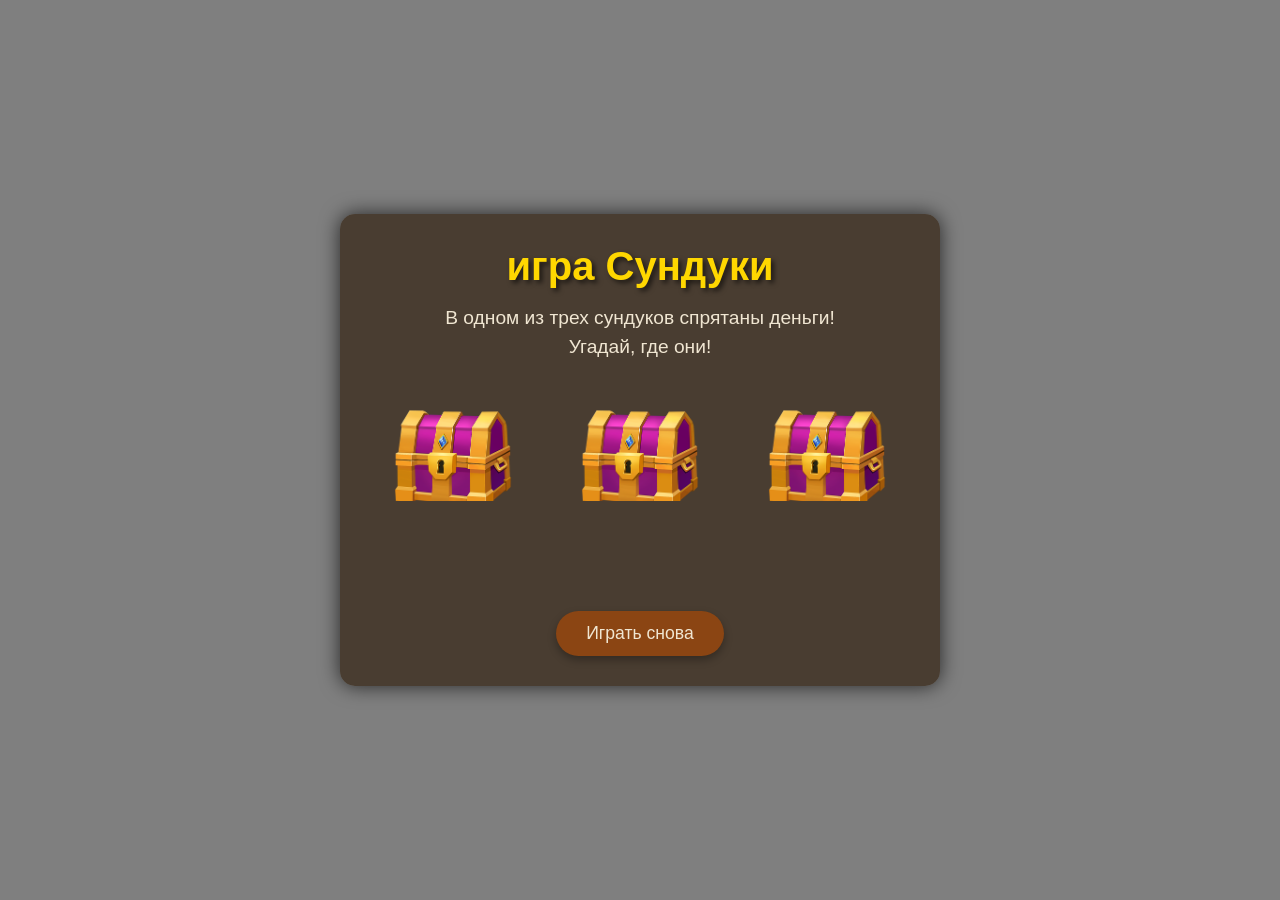
<file: chest/index.html>
<!DOCTYPE html>
<html lang="ru">
<head>
    <meta charset="UTF-8">
    <meta name="viewport" content="width=device-width, initial-scale=1.0">
    <title>Сундуки</title>
<link rel="stylesheet" href="style.css">
</head>
<body>
    <div class="container">
       <h1>Игра Сундуки</h1>
       <p>В одном из трех сундуков спрятаны деньги!<br> Угадай, где они!</p>
       <div class="chests">
        <div class="chest" id="chest1" onclick="openChest(1)">
            <img src="1.png" alt="Сундук1">
        </div>

         <div class="chest" id="chest2" onclick="openChest(2)">
            <img src="1.png" alt="Сундук2">
        </div>

         <div class="chest" id="chest3" onclick="openChest(3)">
            <img src="1.png" alt="Сундук3">
        </div>
       </div>
       <div id="result"></div>
       <button onclick="resetGame()">Играть снова</button>
    </div>
    <script src="script.js"></script>

    
</body>
</html>
</file>
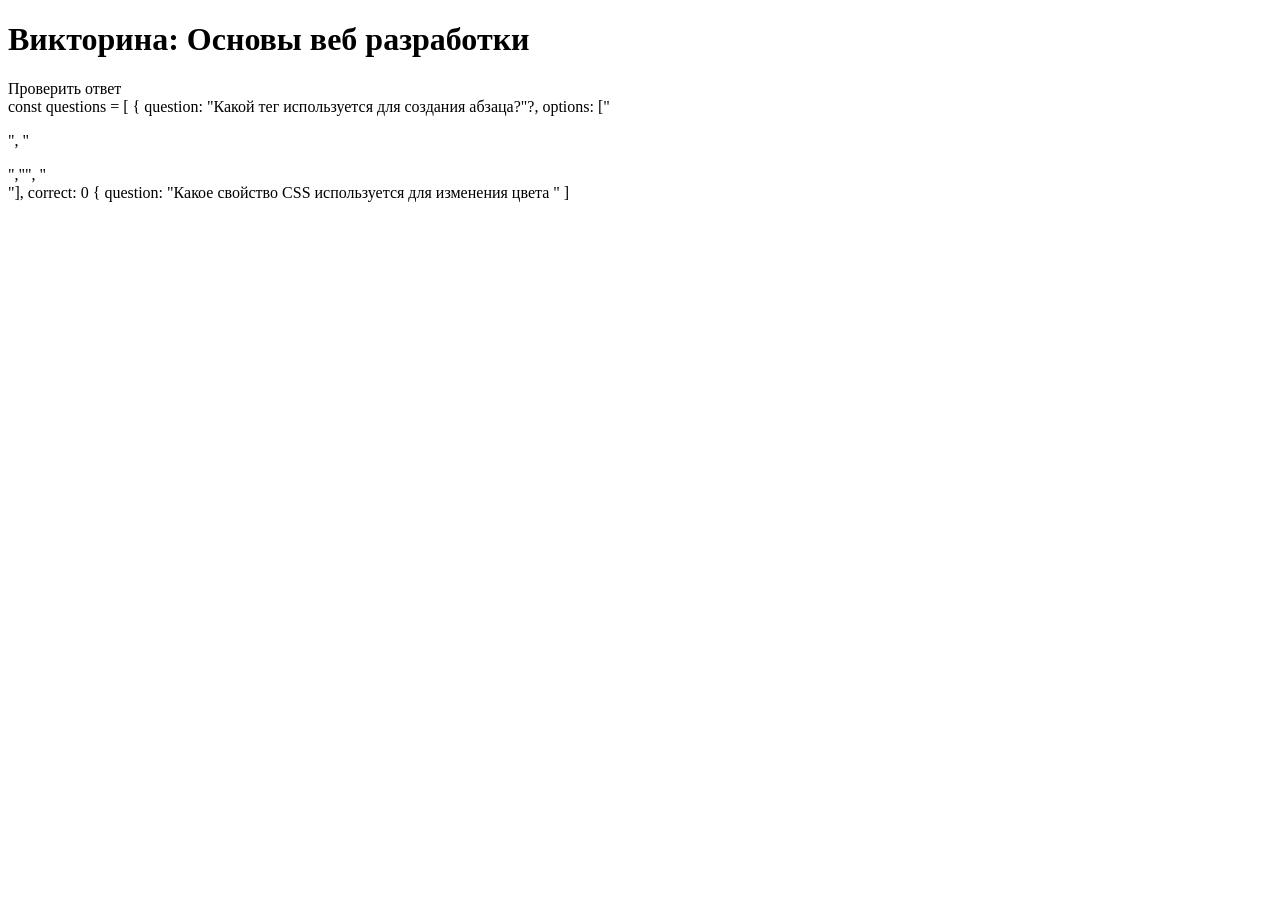
<file: test/index.html>
<!DOCTYPE html>
<html lang="ru">
<head>
    <meta charset="UTF-8">
    <meta name="viewport" content="width=device-width, initial-scale=1.0">
    <title>Викторигна по веб разработке</title>
</head>
<body>
    <div class="container"><h1>Викторина: Основы веб разработки</h1></div id="quiz-arena">
<p id="question"></p>
<div id="answers"></div>
<buttion id="submit-btn">Проверить ответ</buttion>
<div id="result"></div>
<div>

</div>
<script src="script.js"></script>
</body>
<html>

const questions = [
{
    question: "Какой тег используется для создания абзаца?"?,
    options: ["<p>", "<div>","<span>", "<br>"],
        correct: 0  
{
    question: "Какое свойство СSS используется для изменения цвета "









]
</file>
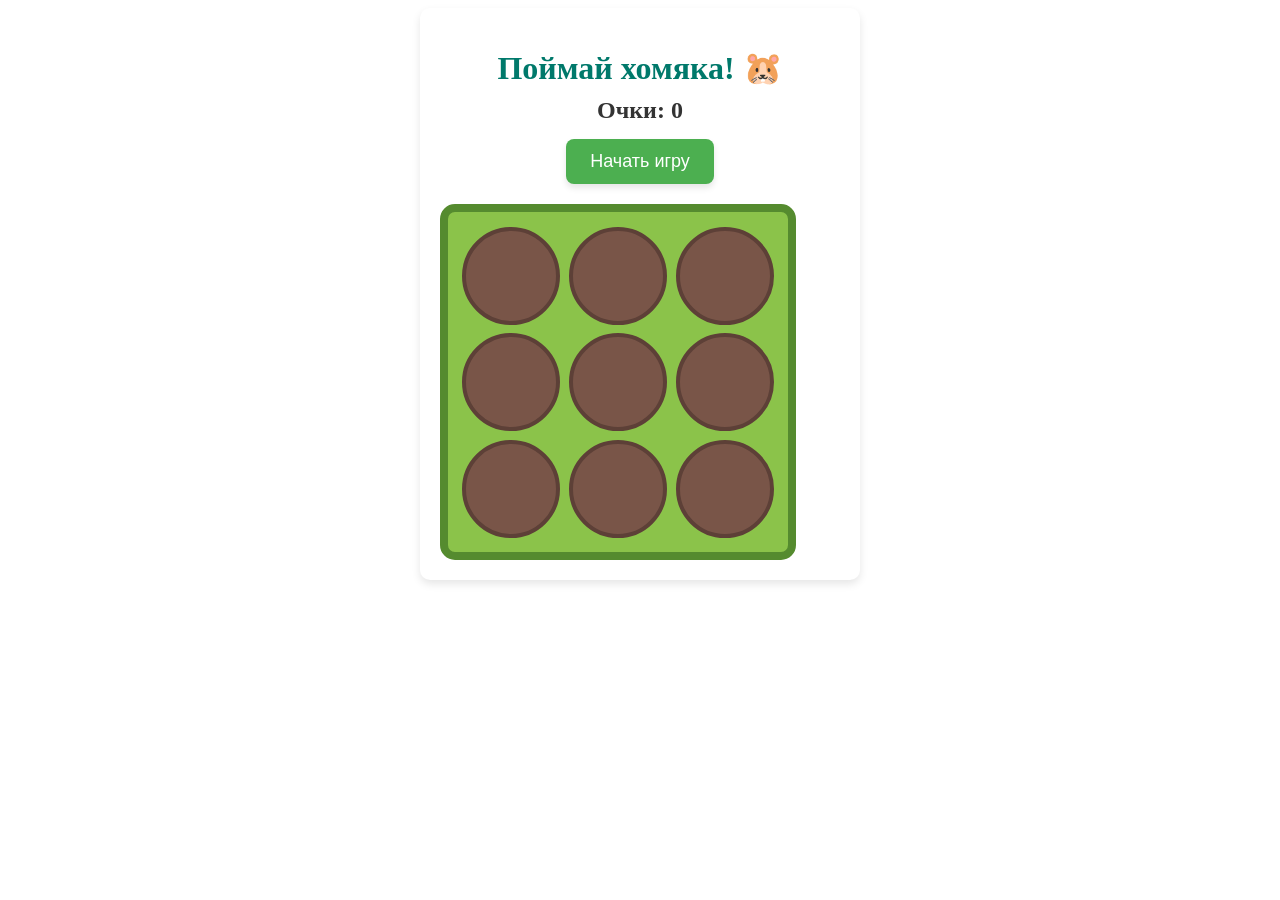
<file: xomyk/index.html>
<!DOCTYPE html>
<html lang="ru">
<head>
    <meta charset="UTF-8">
    <meta name="viewport" content="width=device-width, initial-scale=1.0">
    <title>Игра: Поймай хомяка!</title>
    <!-- Подключаем внешние стили CSS -->
    <link rel="stylesheet" href="style.css">
</head>
<body>
<div class="container">
    <h1>Поймай хомяка! 🐹</h1>
    <div class="score-board">Очки: <span id="score">0</span></div>
    <button id="start-btn">Начать игру</button>

    <!-- Игровое поле 3х3 (9 норок) -->
    <div class="grid">
        <div class="hole" id="h1"></div>
        <div class="hole" id="h2"></div>
        <div class="hole" id="h3"></div>
        <div class="hole" id="h4"></div>
        <div class="hole" id="h5"></div>
        <div class="hole" id="h6"></div>
        <div class="hole" id="h7"></div>
        <div class="hole" id="h8"></div>
        <div class="hole" id="h9"></div>
    </div>
</div>
    <!-- Подключаем логику JavaScript -->
    <script src="script.js"></script>
</body>
</html>
</file>
<file: chest/style.css>
* {
  margin: 0;
  padding: 0;
  box-sizing: border-box;
}

body {
  font-family: 'Trebuchet MS', sans-serif;
  background: linear-gradient(rgba(0, 0, 0, 0.5), rgba(0, 0, 0, 0.5)),
              url('https://example.com/pirate-ship.jpg') no-repeat center center fixed;
  background-size: cover;
  color: #f0e6d2;
  min-height: 100vh;
  display: flex;
  justify-content: center;
  align-items: center;
}

.container {
  text-align: center;
  background: rgba(60, 45, 30, 0.8);
  padding: 30px;
  border-radius: 15px;
  box-shadow: 0 0 20px rgba(0, 0, 0, 0.7);
  max-width: 600px;
  width: 90%;
}

h1 {
  font-size: 2.5rem;
  margin-bottom: 15px;
  text-shadow: 3px 3px 5px rgba(0, 0, 0, 0.6);
  color: #ffd700;
}

p {
  font-size: 1.2rem;
  margin-bottom: 30px;
  line-height: 1.5;
}

.chests {
  display: flex;
  justify-content: space-around;
  gap: 20px;
  margin: 40px 0;
}

.chest {
  width: 120px;
  height: 100px;
  cursor: pointer;
  transition: transform 0.3s ease, box-shadow 0.3s ease;
  position: relative;
  overflow: hidden;
}

.chest:hover {
  transform: translateY(-10px);
  box-shadow: 0 10px 20px rgba(0, 0, 0, 0.4);
}

.chest img {
  width: 100%;
  height: 100%;
  object-fit: cover;
}

#result {
  margin: 30px 0;
  font-size: 1.5rem;
  font-weight: bold;
  min-height: 40px;
}

button {
  background: #8b4513;
  color: #f0e6d2;
  border: none;
  padding: 12px 30px;
  font-size: 1.1rem;
  border-radius: 25px;
  cursor: pointer;
  transition: all 0.3s ease;
  box-shadow: 0 4px 8px rgba(0, 0, 0, 0.3);
}

button:hover {
  background: #a0522d;
  transform: scale(1.05);
}

/* Анимация открытия сундука */
.open {
  transform: rotateX(90deg) translateY(50px) !important;
  opacity: 0.7;
}

/* Стили для сообщений */
.win {
  color: #32cd32;
  text-shadow: 2px 2px 4px rgba(0, 0, 0, 0.5);
}

.lose {
  color: #ff4500;
  text-shadow: 2px 2px 4px rgba(0, 0, 0, 0.5);
}
body {
  font-family: 'Trebuchet MS', sans-serif;
  background: linear-gradient(rgba(0, 0, 0, 0.5), rgba(0, 0, 0, 0.5)),
            url('https://images.unsplash.com/photo-123456789.jpg') no-repeat center center fixed;
  background-size: cover;
  color: #f0e6d2;
  min-height: 100vh;
  display: flex;
  justify-content: center;
  align-items: center;
}
</file>
<file: xomyk/style.css>
ss /* Общие стили для центрирования элементов на странице */
body {
    font-family: 'Arial', sans-serif;
    background-color: #e0f7fa;
    display: flex;
    flex-direction: column;
    align-items: center;
    justify-content: center;
    height: 100vh;
    margin: 0;
    user-select: none; /* Запрещаем выделение текста при частых кликах */
}


.container {
    margin: 0 auto; /* Центрируем контейнер по горизонтали */
    text-align: center;
    width: 100%;
    max-width: 400px;
    padding: 20px;
    background-color: #fff;
    border-radius: 10px;
    box-shadow: 0 4px 8px rgba(0,0,0,0.1);
}

h1 {
    color: #00796b;
    margin-bottom: 10px;
}

.score-board {
    font-size: 24px;
    font-weight: bold;
    margin-bottom: 15px;
    color: #333;
}

/* Кнопка старта */
#start-btn {
    padding: 12px 24px;
    font-size: 18px;
    background-color: #4caf50;
    color: white;
    border: none;
    border-radius: 8px;
    cursor: pointer;
    box-shadow: 0 4px 6px rgba(0,0,0,0.1);
    margin-bottom: 20px;
    transition: 0.2s;
}

#start-btn:hover {
    background-color: #45a049;
}

#start-btn:active {
    transform: scale(0.95);
}

/* Игровое поле 3х3 на Flexbox */
.grid {
    display: flex;
    flex-wrap: wrap; /* Позволяет элементам переноситься на новую строку */
    width: 320px;    /* Ширина поля (3 норки по 90px + отступы) */
    height: 320px;
    background-color: #8bc34a; /* Зеленая поляна */
    border: 8px solid #558b2f;
    border-radius: 15px;
    padding: 10px;
    justify-content: space-around;
    align-content: space-around;
}

/* Норка */
.hole {
    width: 90px;
    height: 90px;
    background-color: #795548; /* Коричневая земля */
    border: 4px solid #5d4037;
    border-radius: 50%; /* Делаем круглым */
    display: flex;
    justify-content: center;
    align-items: center;
    font-size: 50px; /* Размер эмодзи Маши */
    cursor: pointer;
    transition: transform 0.1s;
}

/* Эффект нажатия на норку */
.hole:active {
    transform: scale(0.9);
}
</file>
